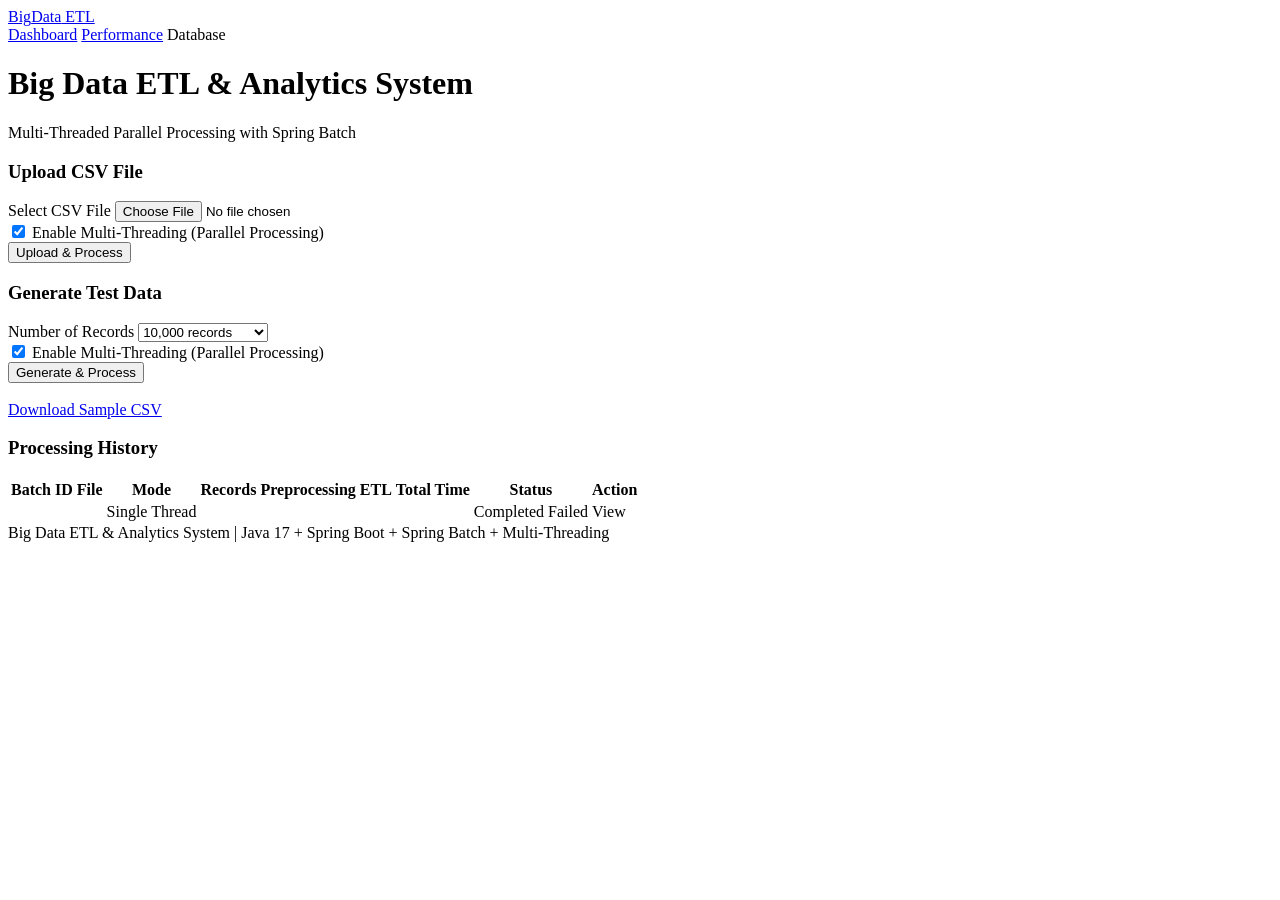
<file: src/main/resources/templates/index.html>
<!DOCTYPE html>
<html xmlns:th="http://www.thymeleaf.org">
<head>
    <meta charset="UTF-8">
    <meta name="viewport" content="width=device-width, initial-scale=1.0">
    <title>Big Data ETL System</title>
    <link rel="stylesheet" th:href="@{/css/style.css}">
</head>
<body>

<div class="navbar">
    <a href="/" class="brand">Big<span>Data</span> ETL</a>
    <nav>
        <a href="/" class="active">Dashboard</a>
        <a href="/performance">Performance</a>
        <a th:href="@{/h2-console}" target="_blank">Database</a>
    </nav>
</div>

<div class="container">
    <div class="hero">
        <h1>Big Data ETL &amp; Analytics System</h1>
        <p>Multi-Threaded Parallel Processing with Spring Batch</p>
    </div>

    <!-- Alerts -->
    <div th:if="${success}" class="alert alert-success" th:text="${success}"></div>
    <div th:if="${error}" class="alert alert-error" th:text="${error}"></div>

    <div class="card-grid">
        <!-- Upload CSV -->
        <div class="card">
            <h3>Upload CSV File</h3>
            <form method="post" action="/upload" enctype="multipart/form-data">
                <div class="form-group">
                    <label>Select CSV File</label>
                    <input type="file" name="file" accept=".csv" required>
                </div>
                <div class="checkbox-group">
                    <input type="checkbox" name="multiThreaded" value="true" checked id="mt1">
                    <label for="mt1">Enable Multi-Threading (Parallel Processing)</label>
                </div>
                <button type="submit" class="btn btn-primary">Upload &amp; Process</button>
            </form>
        </div>

        <!-- Generate Test Data -->
        <div class="card">
            <h3>Generate Test Data</h3>
            <form method="post" action="/generate-and-process">
                <div class="form-group">
                    <label>Number of Records</label>
                    <select name="recordCount">
                        <option value="1000">1,000 records</option>
                        <option value="5000">5,000 records</option>
                        <option value="10000" selected>10,000 records</option>
                        <option value="50000">50,000 records</option>
                        <option value="100000">100,000 records</option>
                        <option value="500000">500,000 records</option>
                        <option value="1000000">1,000,000 records</option>
                    </select>
                </div>
                <div class="checkbox-group">
                    <input type="checkbox" name="multiThreaded" value="true" checked id="mt2">
                    <label for="mt2">Enable Multi-Threading (Parallel Processing)</label>
                </div>
                <button type="submit" class="btn btn-success">Generate &amp; Process</button>
            </form>
            <br>
            <a href="/generate-csv?count=1000" class="btn btn-secondary btn-sm">Download Sample CSV</a>
        </div>
    </div>

    <!-- Processing History -->
    <div class="card" th:if="${not #lists.isEmpty(jobs)}">
        <h3>Processing History</h3>
        <div style="overflow-x: auto;">
            <table>
                <thead>
                    <tr>
                        <th>Batch ID</th>
                        <th>File</th>
                        <th>Mode</th>
                        <th>Records</th>
                        <th>Preprocessing</th>
                        <th>ETL</th>
                        <th>Total Time</th>
                        <th>Status</th>
                        <th>Action</th>
                    </tr>
                </thead>
                <tbody>
                    <tr th:each="job : ${jobs}">
                        <td th:text="${job.batchId}"></td>
                        <td th:text="${job.fileName}"></td>
                        <td>
                            <span th:if="${job.processingMode == 'MULTI_THREAD'}" class="badge badge-multi"
                                  th:text="'Multi (' + ${job.threadCount} + ' threads)'"></span>
                            <span th:if="${job.processingMode == 'SINGLE_THREAD'}" class="badge badge-single">Single Thread</span>
                        </td>
                        <td th:text="${job.totalRecords != null ? #numbers.formatInteger(job.totalRecords, 1, 'COMMA') : '-'}"></td>
                        <td th:text="${job.preprocessingTimeMs != null ? job.preprocessingTimeMs + ' ms' : '-'}"></td>
                        <td th:text="${job.etlTimeMs != null ? job.etlTimeMs + ' ms' : '-'}"></td>
                        <td th:text="${job.totalTimeMs != null ? job.totalTimeMs + ' ms' : '-'}"></td>
                        <td>
                            <span th:if="${job.status == 'COMPLETED'}" class="badge badge-completed">Completed</span>
                            <span th:if="${job.status == 'FAILED'}" class="badge badge-failed">Failed</span>
                            <span th:if="${job.status != 'COMPLETED' and job.status != 'FAILED'}" class="badge badge-processing" th:text="${job.status}"></span>
                        </td>
                        <td>
                            <a th:if="${job.status == 'COMPLETED'}" th:href="@{'/results/' + ${job.batchId}}" class="btn btn-secondary btn-sm">View</a>
                        </td>
                    </tr>
                </tbody>
            </table>
        </div>
    </div>
</div>

<footer>
    Big Data ETL &amp; Analytics System | Java 17 + Spring Boot + Spring Batch + Multi-Threading
</footer>

</body>
</html>
</file>
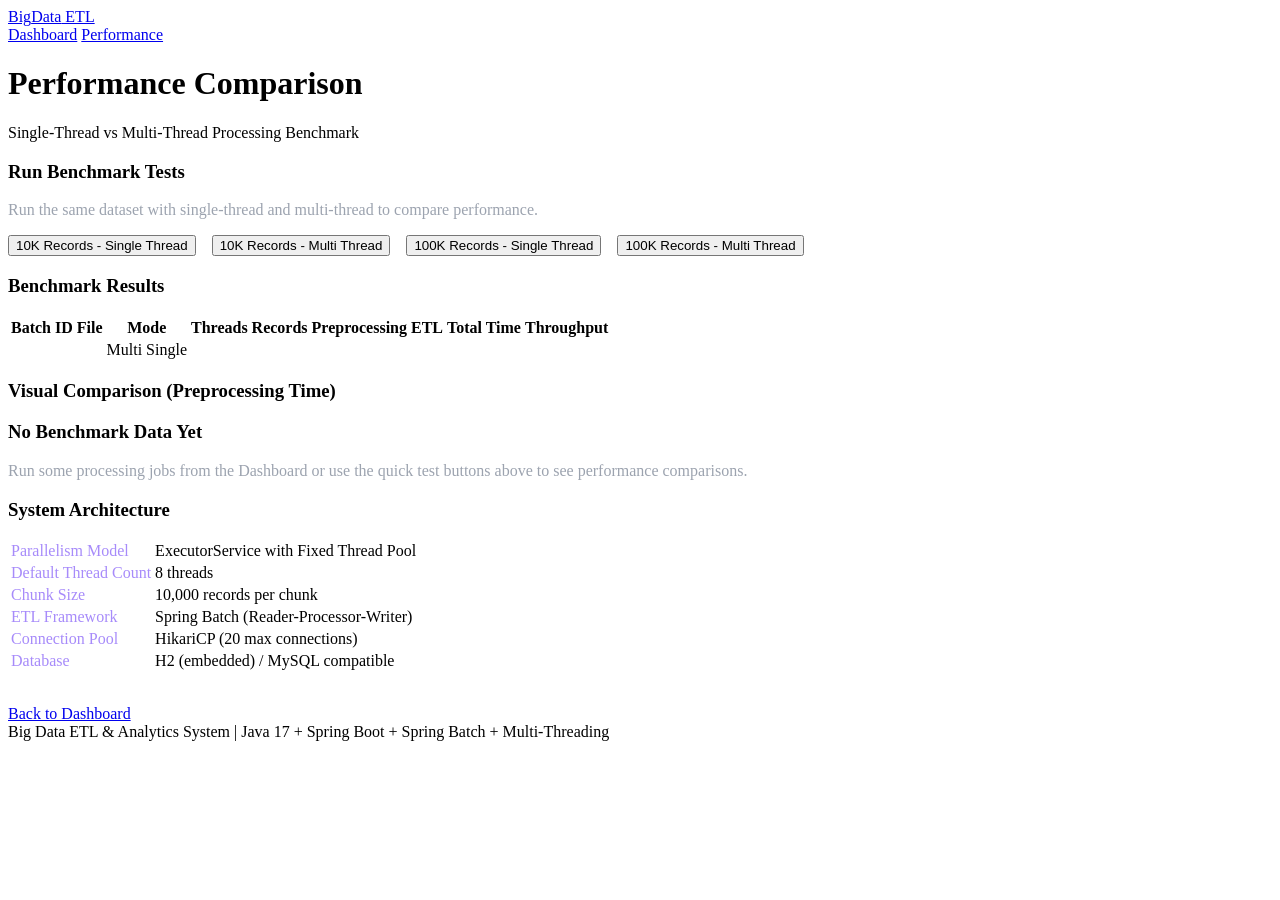
<file: src/main/resources/templates/performance.html>
<!DOCTYPE html>
<html xmlns:th="http://www.thymeleaf.org">
<head>
    <meta charset="UTF-8">
    <meta name="viewport" content="width=device-width, initial-scale=1.0">
    <title>Performance - Big Data ETL</title>
    <link rel="stylesheet" th:href="@{/css/style.css}">
</head>
<body>

<div class="navbar">
    <a href="/" class="brand">Big<span>Data</span> ETL</a>
    <nav>
        <a href="/">Dashboard</a>
        <a href="/performance" class="active">Performance</a>
    </nav>
</div>

<div class="container">
    <div class="hero">
        <h1>Performance Comparison</h1>
        <p>Single-Thread vs Multi-Thread Processing Benchmark</p>
    </div>

    <!-- Quick Test Buttons -->
    <div class="card">
        <h3>Run Benchmark Tests</h3>
        <p style="color: #9ca3af; margin-bottom: 1rem;">
            Run the same dataset with single-thread and multi-thread to compare performance.
        </p>
        <div style="display: flex; gap: 1rem; flex-wrap: wrap;">
            <form method="post" action="/generate-and-process" style="display: inline;">
                <input type="hidden" name="recordCount" value="10000">
                <input type="hidden" name="multiThreaded" value="false">
                <button type="submit" class="btn btn-secondary">10K Records - Single Thread</button>
            </form>
            <form method="post" action="/generate-and-process" style="display: inline;">
                <input type="hidden" name="recordCount" value="10000">
                <input type="hidden" name="multiThreaded" value="true">
                <button type="submit" class="btn btn-primary">10K Records - Multi Thread</button>
            </form>
            <form method="post" action="/generate-and-process" style="display: inline;">
                <input type="hidden" name="recordCount" value="100000">
                <input type="hidden" name="multiThreaded" value="false">
                <button type="submit" class="btn btn-secondary">100K Records - Single Thread</button>
            </form>
            <form method="post" action="/generate-and-process" style="display: inline;">
                <input type="hidden" name="recordCount" value="100000">
                <input type="hidden" name="multiThreaded" value="true">
                <button type="submit" class="btn btn-primary">100K Records - Multi Thread</button>
            </form>
        </div>
    </div>

    <!-- Results Table -->
    <div class="card" th:if="${comparison != null and comparison.jobs != null and not #lists.isEmpty(comparison.jobs)}">
        <h3>Benchmark Results</h3>
        <div style="overflow-x: auto;">
            <table>
                <thead>
                    <tr>
                        <th>Batch ID</th>
                        <th>File</th>
                        <th>Mode</th>
                        <th>Threads</th>
                        <th>Records</th>
                        <th>Preprocessing</th>
                        <th>ETL</th>
                        <th>Total Time</th>
                        <th>Throughput</th>
                    </tr>
                </thead>
                <tbody>
                    <tr th:each="job : ${comparison.jobs}">
                        <td th:text="${job.batchId}"></td>
                        <td th:text="${job.fileName}"></td>
                        <td>
                            <span th:if="${job.mode == 'MULTI_THREAD'}" class="badge badge-multi">Multi</span>
                            <span th:if="${job.mode == 'SINGLE_THREAD'}" class="badge badge-single">Single</span>
                        </td>
                        <td th:text="${job.threads}"></td>
                        <td th:text="${#numbers.formatInteger(job.totalRecords, 1, 'COMMA')}"></td>
                        <td th:text="${job.preprocessingMs + ' ms'}"></td>
                        <td th:text="${job.etlMs + ' ms'}"></td>
                        <td th:text="${job.totalMs + ' ms'}"></td>
                        <td th:text="${job.recordsPerSecond + ' rec/s'}"></td>
                    </tr>
                </tbody>
            </table>
        </div>
    </div>

    <!-- Visual Comparison -->
    <div class="card" th:if="${comparison != null and comparison.jobs != null and #lists.size(comparison.jobs) >= 2}">
        <h3>Visual Comparison (Preprocessing Time)</h3>
        <div class="chart-container">
            <div class="bar-chart">
                <div class="bar-row" th:each="job : ${comparison.jobs}">
                    <span class="bar-label" th:text="${job.mode == 'MULTI_THREAD' ? 'Multi (' + job.threads + 't)' : 'Single'}"></span>
                    <div class="bar-track">
                        <div th:classappend="${job.mode == 'MULTI_THREAD' ? '' : 'orange'}"
                             class="bar-fill"
                             th:style="'width: ' + ${job.preprocessingMs * 100 / #aggregates.max(comparison.jobs.![preprocessingMs])} + '%'"
                             th:text="${job.preprocessingMs + ' ms (' + job.totalRecords + ' records)'}">
                        </div>
                    </div>
                </div>
            </div>
        </div>
    </div>

    <div class="card" th:if="${comparison == null or comparison.jobs == null or #lists.isEmpty(comparison.jobs)}">
        <h3>No Benchmark Data Yet</h3>
        <p style="color: #9ca3af;">
            Run some processing jobs from the Dashboard or use the quick test buttons above to see performance comparisons.
        </p>
    </div>

    <!-- Architecture Info -->
    <div class="card">
        <h3>System Architecture</h3>
        <table>
            <tr><td style="color: #a78bfa;">Parallelism Model</td><td>ExecutorService with Fixed Thread Pool</td></tr>
            <tr><td style="color: #a78bfa;">Default Thread Count</td><td>8 threads</td></tr>
            <tr><td style="color: #a78bfa;">Chunk Size</td><td>10,000 records per chunk</td></tr>
            <tr><td style="color: #a78bfa;">ETL Framework</td><td>Spring Batch (Reader-Processor-Writer)</td></tr>
            <tr><td style="color: #a78bfa;">Connection Pool</td><td>HikariCP (20 max connections)</td></tr>
            <tr><td style="color: #a78bfa;">Database</td><td>H2 (embedded) / MySQL compatible</td></tr>
        </table>
    </div>

    <div style="margin-top: 2rem;">
        <a href="/" class="btn btn-secondary">Back to Dashboard</a>
    </div>
</div>

<footer>
    Big Data ETL &amp; Analytics System | Java 17 + Spring Boot + Spring Batch + Multi-Threading
</footer>

</body>
</html>
</file>
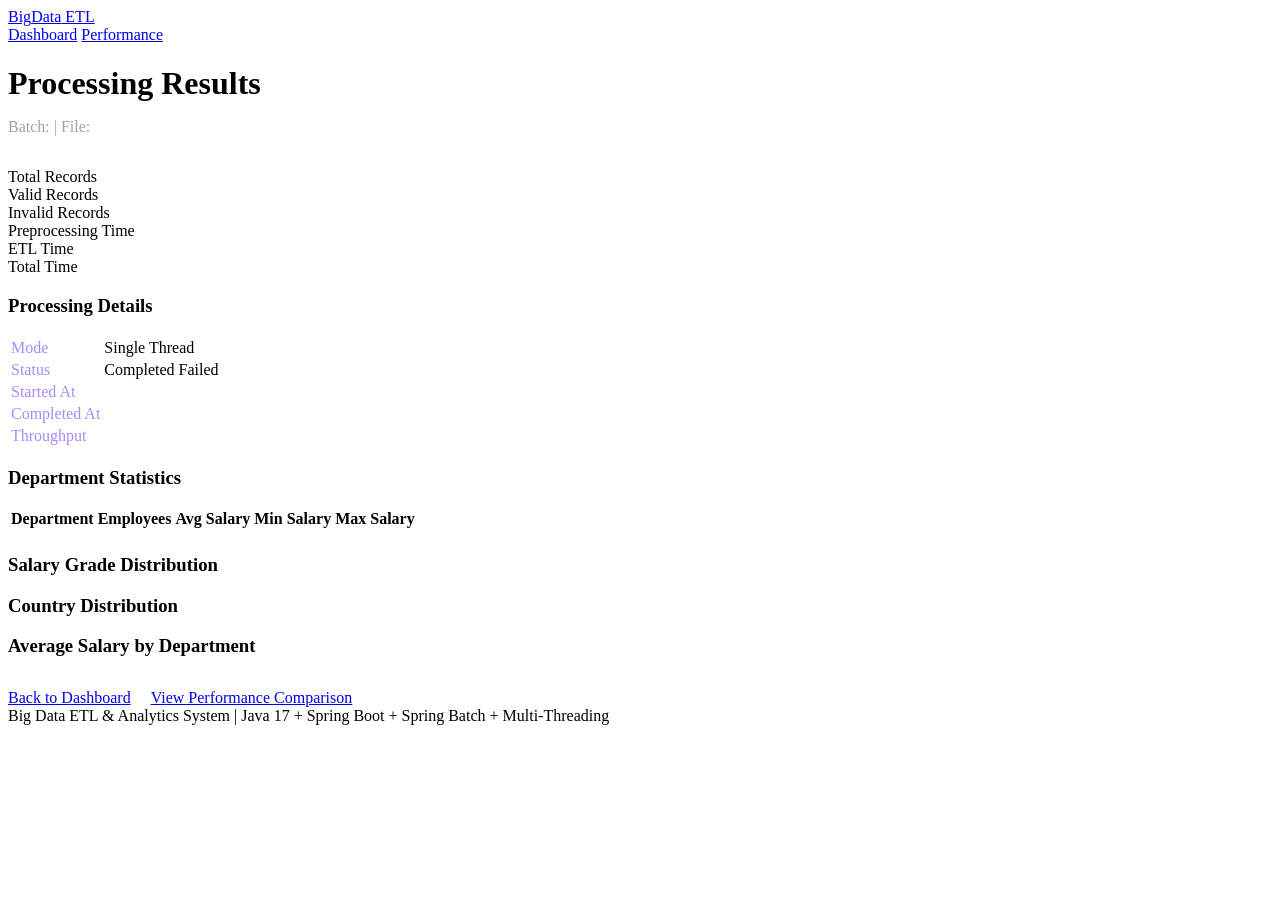
<file: src/main/resources/templates/results.html>
<!DOCTYPE html>
<html xmlns:th="http://www.thymeleaf.org">
<head>
    <meta charset="UTF-8">
    <meta name="viewport" content="width=device-width, initial-scale=1.0">
    <title>Results - Big Data ETL</title>
    <link rel="stylesheet" th:href="@{/css/style.css}">
</head>
<body>

<div class="navbar">
    <a href="/" class="brand">Big<span>Data</span> ETL</a>
    <nav>
        <a href="/">Dashboard</a>
        <a href="/performance">Performance</a>
    </nav>
</div>

<div class="container">
    <h1 style="margin-bottom: 0.5rem;">Processing Results</h1>
    <p style="color: #9ca3af; margin-bottom: 2rem;">
        Batch: <strong th:text="${job.batchId}" style="color: #6c8fff;"></strong> |
        File: <strong th:text="${job.fileName}"></strong>
    </p>

    <!-- Stats Overview -->
    <div class="stat-grid">
        <div class="stat-card">
            <div class="stat-value" th:text="${job.totalRecords != null ? #numbers.formatInteger(job.totalRecords, 1, 'COMMA') : '0'}"></div>
            <div class="stat-label">Total Records</div>
        </div>
        <div class="stat-card">
            <div class="stat-value" style="-webkit-text-fill-color: #34d399;" th:text="${job.validRecords != null ? #numbers.formatInteger(job.validRecords, 1, 'COMMA') : '0'}"></div>
            <div class="stat-label">Valid Records</div>
        </div>
        <div class="stat-card">
            <div class="stat-value" style="-webkit-text-fill-color: #f87171;" th:text="${job.invalidRecords != null ? #numbers.formatInteger(job.invalidRecords, 1, 'COMMA') : '0'}"></div>
            <div class="stat-label">Invalid Records</div>
        </div>
        <div class="stat-card">
            <div class="stat-value" th:text="${job.preprocessingTimeMs != null ? job.preprocessingTimeMs + 'ms' : '-'}"></div>
            <div class="stat-label">Preprocessing Time</div>
        </div>
        <div class="stat-card">
            <div class="stat-value" th:text="${job.etlTimeMs != null ? job.etlTimeMs + 'ms' : '-'}"></div>
            <div class="stat-label">ETL Time</div>
        </div>
        <div class="stat-card">
            <div class="stat-value" th:text="${job.totalTimeMs != null ? job.totalTimeMs + 'ms' : '-'}"></div>
            <div class="stat-label">Total Time</div>
        </div>
    </div>

    <!-- Processing Info -->
    <div class="card">
        <h3>Processing Details</h3>
        <table>
            <tr>
                <td style="color: #a78bfa;">Mode</td>
                <td>
                    <span th:if="${job.processingMode == 'MULTI_THREAD'}" class="badge badge-multi"
                          th:text="'Multi-Threaded (' + ${job.threadCount} + ' threads)'"></span>
                    <span th:if="${job.processingMode == 'SINGLE_THREAD'}" class="badge badge-single">Single Thread</span>
                </td>
            </tr>
            <tr>
                <td style="color: #a78bfa;">Status</td>
                <td>
                    <span th:if="${job.status == 'COMPLETED'}" class="badge badge-completed">Completed</span>
                    <span th:if="${job.status == 'FAILED'}" class="badge badge-failed">Failed</span>
                </td>
            </tr>
            <tr>
                <td style="color: #a78bfa;">Started At</td>
                <td th:text="${job.startedAt}"></td>
            </tr>
            <tr>
                <td style="color: #a78bfa;">Completed At</td>
                <td th:text="${job.completedAt}"></td>
            </tr>
            <tr th:if="${job.totalRecords != null and job.totalTimeMs != null and job.totalTimeMs > 0}">
                <td style="color: #a78bfa;">Throughput</td>
                <td th:text="${#numbers.formatInteger(job.totalRecords * 1000 / job.totalTimeMs, 1, 'COMMA') + ' records/second'}"></td>
            </tr>
        </table>
    </div>

    <!-- Analytics Section (only if completed) -->
    <div th:if="${analytics != null}">

        <!-- Department Stats -->
        <div class="card" th:if="${analytics.departmentStats != null}">
            <h3>Department Statistics</h3>
            <div style="overflow-x: auto;">
                <table>
                    <thead>
                        <tr>
                            <th>Department</th>
                            <th>Employees</th>
                            <th>Avg Salary</th>
                            <th>Min Salary</th>
                            <th>Max Salary</th>
                        </tr>
                    </thead>
                    <tbody>
                        <tr th:each="dept : ${analytics.departmentStats}">
                            <td th:text="${dept.department}"></td>
                            <td th:text="${dept.count}"></td>
                            <td th:text="'$' + ${#numbers.formatDecimal(dept.avgSalary, 1, 'COMMA', 2, 'POINT')}"></td>
                            <td th:text="'$' + ${#numbers.formatDecimal(dept.minSalary, 1, 'COMMA', 2, 'POINT')}"></td>
                            <td th:text="'$' + ${#numbers.formatDecimal(dept.maxSalary, 1, 'COMMA', 2, 'POINT')}"></td>
                        </tr>
                    </tbody>
                </table>
            </div>
        </div>

        <div class="card-grid">
            <!-- Salary Grade Distribution -->
            <div class="card" th:if="${analytics.salaryGrades != null}">
                <h3>Salary Grade Distribution</h3>
                <div class="chart-container">
                    <div class="bar-chart">
                        <div class="bar-row" th:each="entry : ${analytics.salaryGrades}">
                            <span class="bar-label" th:text="${entry.key}"></span>
                            <div class="bar-track">
                                <div class="bar-fill"
                                     th:style="'width: ' + ${entry.value * 100 / analytics.totalProcessedRecords} + '%'"
                                     th:text="${entry.value}">
                                </div>
                            </div>
                        </div>
                    </div>
                </div>
            </div>

            <!-- Country Distribution -->
            <div class="card" th:if="${analytics.countryDistribution != null}">
                <h3>Country Distribution</h3>
                <div class="chart-container">
                    <div class="bar-chart">
                        <div class="bar-row" th:each="entry : ${analytics.countryDistribution}">
                            <span class="bar-label" th:text="${entry.key}"></span>
                            <div class="bar-track">
                                <div class="bar-fill green"
                                     th:style="'width: ' + ${entry.value * 100 / analytics.totalProcessedRecords} + '%'"
                                     th:text="${entry.value}">
                                </div>
                            </div>
                        </div>
                    </div>
                </div>
            </div>
        </div>

        <!-- Avg Salary by Department Chart -->
        <div class="card" th:if="${analytics.avgSalaryByDepartment != null}">
            <h3>Average Salary by Department</h3>
            <div class="chart-container">
                <div class="bar-chart">
                    <div class="bar-row" th:each="entry : ${analytics.avgSalaryByDepartment}">
                        <span class="bar-label" th:text="${entry.key}"></span>
                        <div class="bar-track">
                            <div class="bar-fill orange"
                                 th:style="'width: ' + ${entry.value * 100 / 200000} + '%'"
                                 th:text="'$' + ${#numbers.formatDecimal(entry.value, 1, 'COMMA', 0, 'POINT')}">
                            </div>
                        </div>
                    </div>
                </div>
            </div>
        </div>
    </div>

    <div style="margin-top: 2rem;">
        <a href="/" class="btn btn-secondary">Back to Dashboard</a>
        <a href="/performance" class="btn btn-primary" style="margin-left: 1rem;">View Performance Comparison</a>
    </div>
</div>

<footer>
    Big Data ETL &amp; Analytics System | Java 17 + Spring Boot + Spring Batch + Multi-Threading
</footer>

</body>
</html>
</file>
